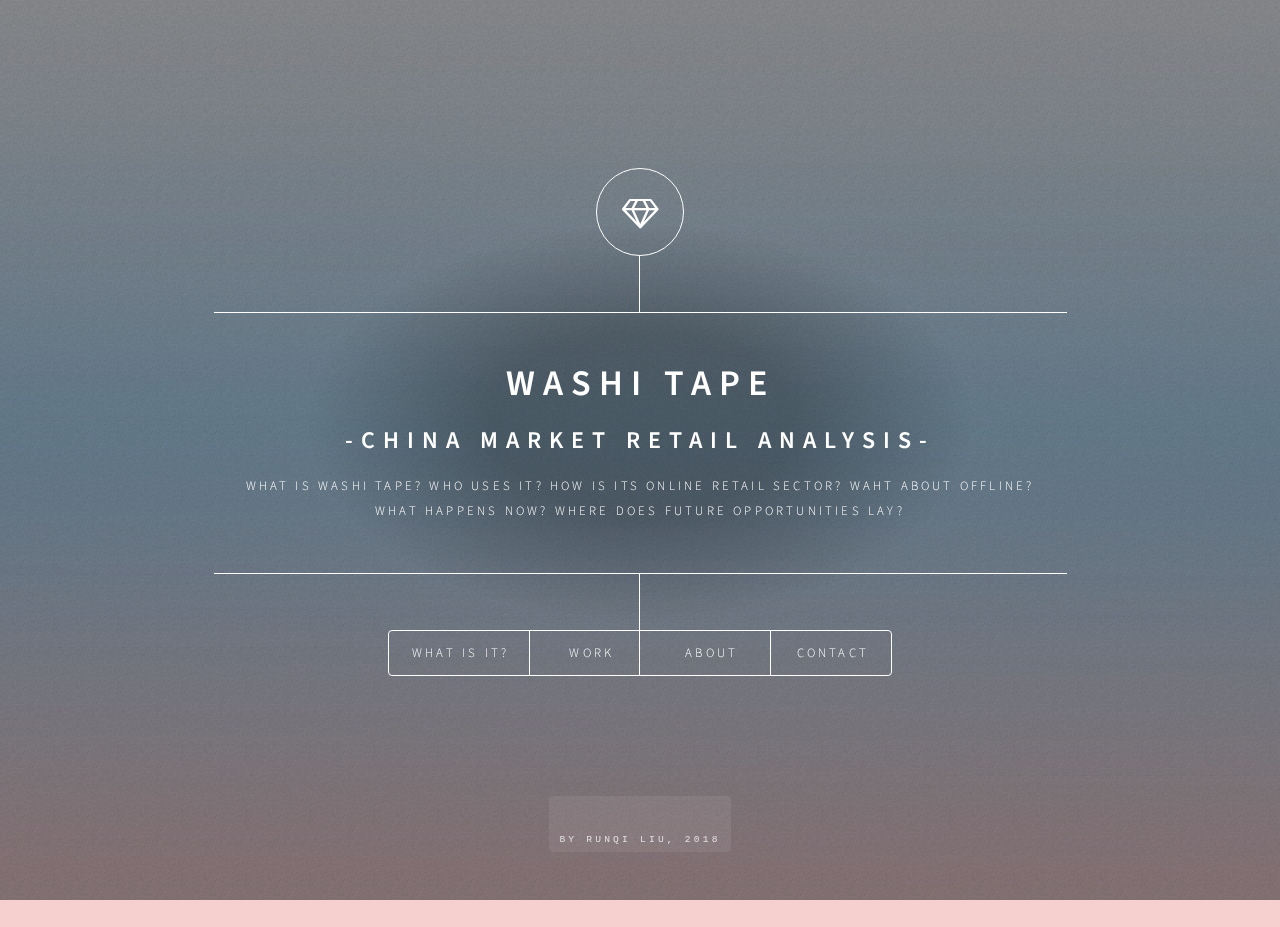
<file: index.html>
<!DOCTYPE HTML>
<!--
	Dimension by HTML5 UP
	html5up.net | @ajlkn
	Free for personal and commercial use under the CCA 3.0 license (html5up.net/license)
-->
<html>
<head>
    <title>Masking Tape</title>
    <meta charset="utf-8"/>
    <meta name="viewport" content="width=device-width, initial-scale=1, user-scalable=no"/>
    <link rel="stylesheet" href="assets/css/main.css"/>
    <noscript>
        <link rel="stylesheet" href="assets/css/noscript.css"/>
    </noscript>

</head>
<body class="is-preload">

<!-- Wrapper -->
<div id="wrapper">

    <!-- Header -->
    <header id="header">
        <div class="logo">
            <span class="icon fa-diamond"></span>
        </div>
        <div class="content">
            <div class="inner">
                <h1>Washi Tape </h1>
                <h2>-China Market Retail Analysis-</h2>
                <p>
                    What is washi tape? Who uses it? How is its online retail sector? Waht about offline?<br>
                    What happens now? Where does future opportunities lay?
                </p>
            </div>
        </div>
        <nav>
            <ul>
                <li><a href="#intro">What is it?</a></li>
                <li><a href="#work">Work</a></li>
                <li><a href="#about">About</a></li>
                <li><a href="#contact">Contact</a></li>
                <!--<li><a href="#elements">Elements</a></li>-->
            </ul>
        </nav>
    </header>

    <!-- Main -->
    <div id="main">

        <!-- Intro -->
        <article id="intro">
            <h2 class="major">Intro</h2>
            <span class="image main"><img src="images/pic01.jpg" alt=""/></span>
            <p>Aenean ornare velit lacus, ac varius enim ullamcorper eu. Proin aliquam facilisis ante interdum congue.
                Integer mollis, nisl amet convallis, porttitor magna ullamcorper, amet egestas mauris. Ut magna finibus
                nisi nec lacinia. Nam maximus erat id euismod egestas. By the way, check out my <a href="#work">awesome
                    work</a>.</p>
            <p>Lorem ipsum dolor sit amet, consectetur adipiscing elit. Duis dapibus rutrum facilisis. Class aptent
                taciti sociosqu ad litora torquent per conubia nostra, per inceptos himenaeos. Etiam tristique libero eu
                nibh porttitor fermentum. Nullam venenatis erat id vehicula viverra. Nunc ultrices eros ut ultricies
                condimentum. Mauris risus lacus, blandit sit amet venenatis non, bibendum vitae dolor. Nunc lorem
                mauris, fringilla in aliquam at, euismod in lectus. Pellentesque habitant morbi tristique senectus et
                netus et malesuada fames ac turpis egestas. In non lorem sit amet elit placerat maximus. Pellentesque
                aliquam maximus risus, vel sed vehicula.</p>
        </article>

        <!-- Work -->
        <article id="work">
            <h2 class="major">Work</h2>
            <span class="image main"><img src="images/pic02.jpg" alt=""/></span>
            <p>Adipiscing magna sed dolor elit. Praesent eleifend dignissim arcu, at eleifend sapien imperdiet ac.
                Aliquam erat volutpat. Praesent urna nisi, fringila lorem et vehicula lacinia quam. Integer sollicitudin
                mauris nec lorem luctus ultrices.</p>
            <p>Nullam et orci eu lorem consequat tincidunt vivamus et sagittis libero. Mauris aliquet magna magna sed
                nunc rhoncus pharetra. Pellentesque condimentum sem. In efficitur ligula tate urna. Maecenas laoreet
                massa vel lacinia pellentesque lorem ipsum dolor. Nullam et orci eu lorem consequat tincidunt. Vivamus
                et sagittis libero. Mauris aliquet magna magna sed nunc rhoncus amet feugiat tempus.</p>
            <iframe class= "vickieViz" src= "docs/category_viz.html" style="height:1000px;width:100%"></iframe>
        </article>

        <!-- About -->
        <article id="about">
            <h2 class="major">About</h2>
            <span class="image main"><img src="images/pic03.jpg" alt=""/></span>
            <p>Lorem ipsum dolor sit amet, consectetur et adipiscing elit. Praesent eleifend dignissim arcu, at eleifend
                sapien imperdiet ac. Aliquam erat volutpat. Praesent urna nisi, fringila lorem et vehicula lacinia quam.
                Integer sollicitudin mauris nec lorem luctus ultrices. Aliquam libero et malesuada fames ac ante ipsum
                primis in faucibus. Cras viverra ligula sit amet ex mollis mattis lorem ipsum dolor sit amet.</p>
        </article>

        <!-- Contact -->
        <article id="contact">
            <h2 class="major">Contact</h2>
            <form method="post" action="#">
                <div class="fields">
                    <div class="field half">
                        <label for="name">Name</label>
                        <input type="text" name="name" id="name"/>
                    </div>
                    <div class="field half">
                        <label for="email">Email</label>
                        <input type="text" name="email" id="email"/>
                    </div>
                    <div class="field">
                        <label for="message">Message</label>
                        <textarea name="message" id="message" rows="4"></textarea>
                    </div>
                </div>
                <ul class="actions">
                    <li><input type="submit" value="Send Message" class="primary"/></li>
                    <li><input type="reset" value="Reset"/></li>
                </ul>
            </form>
            <ul class="icons">
                <li><a href="#" class="icon fa-twitter"><span class="label">Twitter</span></a></li>
                <li><a href="#" class="icon fa-facebook"><span class="label">Facebook</span></a></li>
                <li><a href="#" class="icon fa-instagram"><span class="label">Instagram</span></a></li>
                <li><a href="#" class="icon fa-github"><span class="label">GitHub</span></a></li>
            </ul>
        </article>

        <!-- Elements -->
        <article id="elements">
            <h2 class="major">Elements</h2>

            <section>
                <h3 class="major">Text</h3>
                <p>This is <b>bold</b> and this is <strong>strong</strong>. This is <i>italic</i> and this is <em>emphasized</em>.
                    This is <sup>superscript</sup> text and this is <sub>subscript</sub> text.
                    This is <u>underlined</u> and this is code: <code>for (;;) { ... }</code>. Finally, <a href="#">this
                        is a link</a>.</p>
                <hr/>
                <h2>Heading Level 2</h2>
                <h3>Heading Level 3</h3>
                <h4>Heading Level 4</h4>
                <h5>Heading Level 5</h5>
                <h6>Heading Level 6</h6>
                <hr/>
                <h4>Blockquote</h4>
                <blockquote>Fringilla nisl. Donec accumsan interdum nisi, quis tincidunt felis sagittis eget tempus
                    euismod. Vestibulum ante ipsum primis in faucibus vestibulum. Blandit adipiscing eu felis iaculis
                    volutpat ac adipiscing accumsan faucibus. Vestibulum ante ipsum primis in faucibus lorem ipsum dolor
                    sit amet nullam adipiscing eu felis.
                </blockquote>
                <h4>Preformatted</h4>
                <pre><code>i = 0;

<!--while (!deck.isInOrder()) {-->
    <!--print 'Iteration ' + i;-->
    <!--deck.shuffle();-->
    <!--i++;-->
<!--}-->

<!--print 'It took ' + i + ' iterations to sort the deck.';</code></pre>-->
            <!--</section>-->

            <!--<section>-->
                <!--<h3 class="major">Lists</h3>-->

                <!--<h4>Unordered</h4>-->
                <!--<ul>-->
                    <!--<li>Dolor pulvinar etiam.</li>-->
                    <!--<li>Sagittis adipiscing.</li>-->
                    <!--<li>Felis enim feugiat.</li>-->
                <!--</ul>-->

                <!--<h4>Alternate</h4>-->
                <!--<ul class="alt">-->
                    <!--<li>Dolor pulvinar etiam.</li>-->
                    <!--<li>Sagittis adipiscing.</li>-->
                    <!--<li>Felis enim feugiat.</li>-->
                <!--</ul>-->

                <!--<h4>Ordered</h4>-->
                <!--<ol>-->
                    <!--<li>Dolor pulvinar etiam.</li>-->
                    <!--<li>Etiam vel felis viverra.</li>-->
                    <!--<li>Felis enim feugiat.</li>-->
                    <!--<li>Dolor pulvinar etiam.</li>-->
                    <!--<li>Etiam vel felis lorem.</li>-->
                    <!--<li>Felis enim et feugiat.</li>-->
                <!--</ol>-->
                <!--<h4>Icons</h4>-->
                <!--<ul class="icons">-->
                    <!--<li><a href="#" class="icon fa-twitter"><span class="label">Twitter</span></a></li>-->
                    <!--<li><a href="#" class="icon fa-facebook"><span class="label">Facebook</span></a></li>-->
                    <!--<li><a href="#" class="icon fa-instagram"><span class="label">Instagram</span></a></li>-->
                    <!--<li><a href="#" class="icon fa-github"><span class="label">Github</span></a></li>-->
                <!--</ul>-->

                <!--<h4>Actions</h4>-->
                <!--<ul class="actions">-->
                    <!--<li><a href="#" class="button primary">Default</a></li>-->
                    <!--<li><a href="#" class="button">Default</a></li>-->
                <!--</ul>-->
                <!--<ul class="actions stacked">-->
                    <!--<li><a href="#" class="button primary">Default</a></li>-->
                    <!--<li><a href="#" class="button">Default</a></li>-->
                <!--</ul>-->
            <!--</section>-->

            <!--<section>-->
                <!--<h3 class="major">Table</h3>-->
                <!--<h4>Default</h4>-->
                <!--<div class="table-wrapper">-->
                    <!--<table>-->
                        <!--<thead>-->
                        <!--<tr>-->
                            <!--<th>Name</th>-->
                            <!--<th>Description</th>-->
                            <!--<th>Price</th>-->
                        <!--</tr>-->
                        <!--</thead>-->
                        <!--<tbody>-->
                        <!--<tr>-->
                            <!--<td>Item One</td>-->
                            <!--<td>Ante turpis integer aliquet porttitor.</td>-->
                            <!--<td>29.99</td>-->
                        <!--</tr>-->
                        <!--<tr>-->
                            <!--<td>Item Two</td>-->
                            <!--<td>Vis ac commodo adipiscing arcu aliquet.</td>-->
                            <!--<td>19.99</td>-->
                        <!--</tr>-->
                        <!--<tr>-->
                            <!--<td>Item Three</td>-->
                            <!--<td> Morbi faucibus arcu accumsan lorem.</td>-->
                            <!--<td>29.99</td>-->
                        <!--</tr>-->
                        <!--<tr>-->
                            <!--<td>Item Four</td>-->
                            <!--<td>Vitae integer tempus condimentum.</td>-->
                            <!--<td>19.99</td>-->
                        <!--</tr>-->
                        <!--<tr>-->
                            <!--<td>Item Five</td>-->
                            <!--<td>Ante turpis integer aliquet porttitor.</td>-->
                            <!--<td>29.99</td>-->
                        <!--</tr>-->
                        <!--</tbody>-->
                        <!--<tfoot>-->
                        <!--<tr>-->
                            <!--<td colspan="2"></td>-->
                            <!--<td>100.00</td>-->
                        <!--</tr>-->
                        <!--</tfoot>-->
                    <!--</table>-->
                <!--</div>-->

                <!--<h4>Alternate</h4>-->
                <!--<div class="table-wrapper">-->
                    <!--<table class="alt">-->
                        <!--<thead>-->
                        <!--<tr>-->
                            <!--<th>Name</th>-->
                            <!--<th>Description</th>-->
                            <!--<th>Price</th>-->
                        <!--</tr>-->
                        <!--</thead>-->
                        <!--<tbody>-->
                        <!--<tr>-->
                            <!--<td>Item One</td>-->
                            <!--<td>Ante turpis integer aliquet porttitor.</td>-->
                            <!--<td>29.99</td>-->
                        <!--</tr>-->
                        <!--<tr>-->
                            <!--<td>Item Two</td>-->
                            <!--<td>Vis ac commodo adipiscing arcu aliquet.</td>-->
                            <!--<td>19.99</td>-->
                        <!--</tr>-->
                        <!--<tr>-->
                            <!--<td>Item Three</td>-->
                            <!--<td> Morbi faucibus arcu accumsan lorem.</td>-->
                            <!--<td>29.99</td>-->
                        <!--</tr>-->
                        <!--<tr>-->
                            <!--<td>Item Four</td>-->
                            <!--<td>Vitae integer tempus condimentum.</td>-->
                            <!--<td>19.99</td>-->
                        <!--</tr>-->
                        <!--<tr>-->
                            <!--<td>Item Five</td>-->
                            <!--<td>Ante turpis integer aliquet porttitor.</td>-->
                            <!--<td>29.99</td>-->
                        <!--</tr>-->
                        <!--</tbody>-->
                        <!--<tfoot>-->
                        <!--<tr>-->
                            <!--<td colspan="2"></td>-->
                            <!--<td>100.00</td>-->
                        <!--</tr>-->
                        <!--</tfoot>-->
                    <!--</table>-->
                <!--</div>-->
            <!--</section>-->

            <!--<section>-->
                <!--<h3 class="major">Buttons</h3>-->
                <!--<ul class="actions">-->
                    <!--<li><a href="#" class="button primary">Primary</a></li>-->
                    <!--<li><a href="#" class="button">Default</a></li>-->
                <!--</ul>-->
                <!--<ul class="actions">-->
                    <!--<li><a href="#" class="button">Default</a></li>-->
                    <!--<li><a href="#" class="button small">Small</a></li>-->
                <!--</ul>-->
                <!--<ul class="actions">-->
                    <!--<li><a href="#" class="button primary icon fa-download">Icon</a></li>-->
                    <!--<li><a href="#" class="button icon fa-download">Icon</a></li>-->
                <!--</ul>-->
                <!--<ul class="actions">-->
                    <!--<li><span class="button primary disabled">Disabled</span></li>-->
                    <!--<li><span class="button disabled">Disabled</span></li>-->
                <!--</ul>-->
            <!--</section>-->

            <!--<section>-->
                <!--<h3 class="major">Form</h3>-->
                <!--<form method="post" action="#">-->
                    <!--<div class="fields">-->
                        <!--<div class="field half">-->
                            <!--<label for="demo-name">Name</label>-->
                            <!--<input type="text" name="demo-name" id="demo-name" value="" placeholder="Jane Doe"/>-->
                        <!--</div>-->
                        <!--<div class="field half">-->
                            <!--<label for="demo-email">Email</label>-->
                            <!--<input type="email" name="demo-email" id="demo-email" value=""-->
                                   <!--placeholder="jane@untitled.tld"/>-->
                        <!--</div>-->
                        <!--<div class="field">-->
                            <!--<label for="demo-category">Category</label>-->
                            <!--<select name="demo-category" id="demo-category">-->
                                <!--<option value="">-</option>-->
                                <!--<option value="1">Manufacturing</option>-->
                                <!--<option value="1">Shipping</option>-->
                                <!--<option value="1">Administration</option>-->
                                <!--<option value="1">Human Resources</option>-->
                            <!--</select>-->
                        <!--</div>-->
                        <!--<div class="field half">-->
                            <!--<input type="radio" id="demo-priority-low" name="demo-priority" checked>-->
                            <!--<label for="demo-priority-low">Low</label>-->
                        <!--</div>-->
                        <!--<div class="field half">-->
                            <!--<input type="radio" id="demo-priority-high" name="demo-priority">-->
                            <!--<label for="demo-priority-high">High</label>-->
                        <!--</div>-->
                        <!--<div class="field half">-->
                            <!--<input type="checkbox" id="demo-copy" name="demo-copy">-->
                            <!--<label for="demo-copy">Email me a copy</label>-->
                        <!--</div>-->
                        <!--<div class="field half">-->
                            <!--<input type="checkbox" id="demo-human" name="demo-human" checked>-->
                            <!--<label for="demo-human">Not a robot</label>-->
                        <!--</div>-->
                        <!--<div class="field">-->
                            <!--<label for="demo-message">Message</label>-->
                            <!--<textarea name="demo-message" id="demo-message" placeholder="Enter your message"-->
                                      <!--rows="6"></textarea>-->
                        <!--</div>-->
                    <!--</div>-->
                    <!--<ul class="actions">-->
                        <!--<li><input type="submit" value="Send Message" class="primary"/></li>-->
                        <!--<li><input type="reset" value="Reset"/></li>-->
                    <!--</ul>-->
                <!--</form>-->
            </section>

        </article>

    </div>

    <!-- Footer -->
    <footer id="footer">
        <p class="copyright"> By Runqi Liu, 2018</p>
    </footer>

</div>

<!-- BG -->
<div id="bg"></div>

<!-- Scripts -->
<script src="assets/js/jquery.min.js"></script>
<script src="assets/js/browser.min.js"></script>
<script src="assets/js/breakpoints.min.js"></script>
<script src="assets/js/util.js"></script>
<script src="assets/js/main.js"></script>
<script src="lib/d3.min.js"></script>
<script src="lib/echarts.common.min.js"></script>



</body>
</html>
</file>
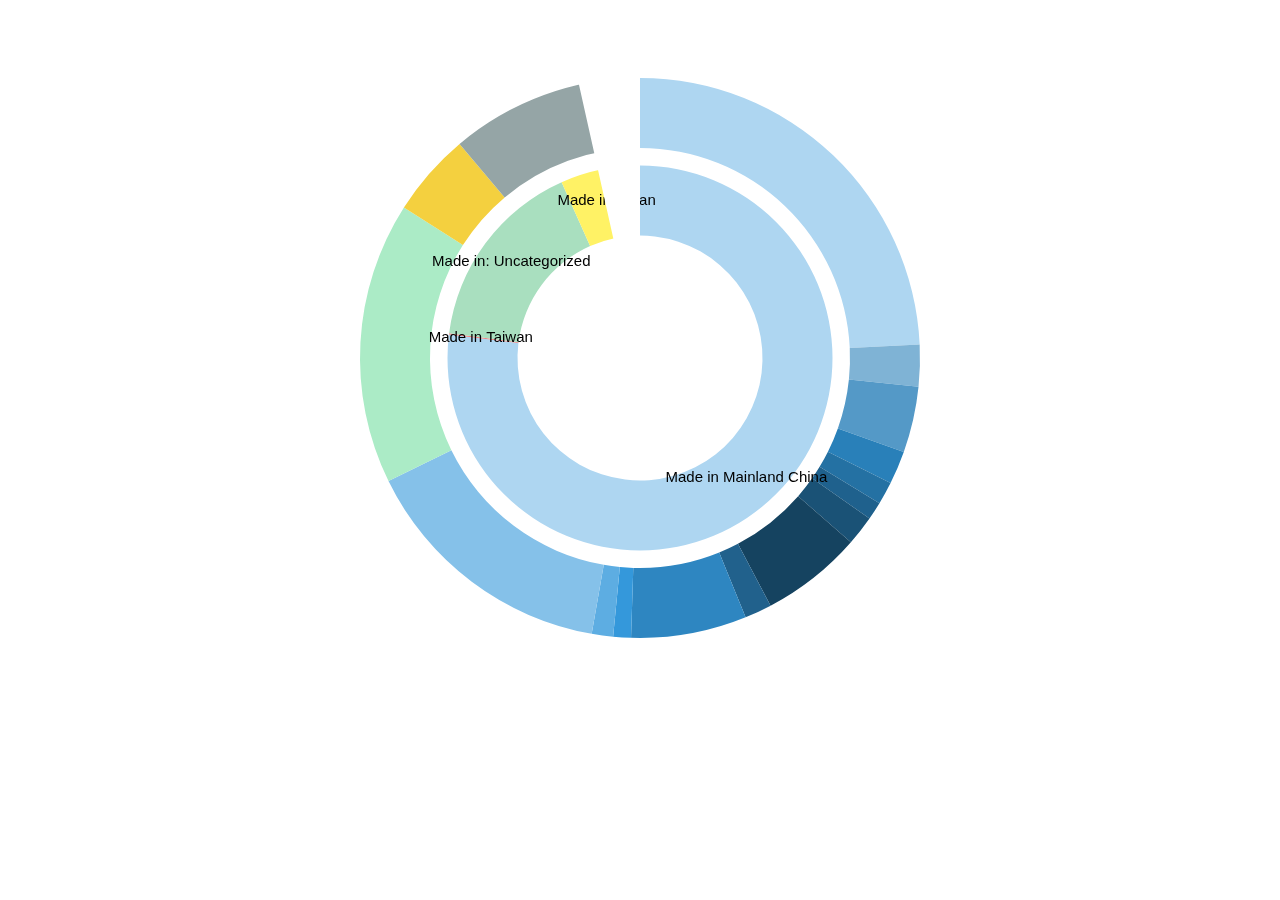
<file: docs/brand_viz.html>
<!DOCTYPE html>
<html lang="en">
<head>
        <meta charset="UTF-8">
        <title>Brand Viz</title>
        <script src="lib/d3.min.js"></script>
        <script src="lib/echarts.common.min.js"></script>
        <script src="lib/jquery-1.11.1.min.js"></script>
</head>
<body>

<div id="cont" style="height: 700px; width: 100%; float: center"></div>

<script>

        var brandChart = echarts.init(document.getElementById('cont'));
        var option;

        var placeArr = [{brand:"kinbor", place:"Made in Mainland China"},
                {brand:"mood", place:"Made in Mainland China"},
                {brand:"信的恋人", place:"Made in Mainland China"},
                {brand:"全世界路过", place:"Made in Mainland China"},
                {brand:"mt", place:"Made in Japan"},
                {brand:"roundtop", place:"Made in Japan"},
                {brand:"云停", place:"Made in Japan"},
                {brand:"仓敷", place:"Made in Japan"},
                {brand:"marks", place:"Made in Japan"},
                {brand:"aimezlestyle", place:"Made in Japan"},
                {brand:"pinebook", place:"Made in Japan"},
                {brand:"mindwave", place:"Made in Japan"},
                {brand:"spacecraft", place:"Made in Japan"},
                {brand:"tsutsumu", place:"Made in Japan"},
                {brand:"向鱼", place:"Made in Mainland China"},
                {brand:"daisyland", place:"Made in Mainland China"},
                {brand:"暮光之城", place:"Made in Mainland China"},
                {brand:"infeel", place:"Made in Mainland China"},
                {brand:"墨下", place:"Made in Mainland China"},
                {brand:"naonao", place:"Made in Mainland China"},
                {brand:"天空岛", place:"Made in Mainland China"},
                {brand:"陌境", place:"Made in Mainland China"},
                {brand:"九穗禾", place:"Made in Mainland China"},
                {brand:"糖诗", place:"Made in Mainland China"},
                {brand:"游氧", place:"Made in Mainland China"},
                {brand:"一梦天下", place:"Made in Mainland China"},
                {brand:"eno", place:"Made in Mainland China"},
                {brand:"纸染", place:"Made in Mainland China"},
                {brand:"芯陌文创", place:"Made in Mainland China"},
                {brand:"拾光", place:"Made in Mainland China"},
                {brand:"沐染", place:"Made in Mainland China"},
                {brand:"bentotohouse", place:"Made in Mainland China"},
                {brand:"纸墨生活", place:"Made in Mainland China"},
                {brand:"故宫", place:"Made in Mainland China"},
                {brand:"晨光", place:"Made in Mainland China"},
                {brand:"爱丽丝茶会", place:"Made in Mainland China"},
                {brand:"花漾和风", place:"Made in Mainland China"},
                {brand:"元气屋", place:"Made in Mainland China"},
                {brand:"回梦组", place:"Made in Mainland China"},
                {brand:"kingjim", place:"Made in Japan"},
                {brand:"典典", place:"Made in Mainland China"},
                {brand:"宅猫居", place:"Made in Mainland China"},
                {brand:"meatball", place:"Made in Mainland China"},
                {brand:"页岩组", place:"Made in Mainland China"},
                {brand:"新七天", place:"Made in Mainland China"},
                {brand:"luckytape", place:"Made in Mainland China"},
                {brand:"花间一本", place:"Made in Mainland China"},
                {brand:"基研所", place:"Made in Taiwan"},
                {brand:"归隐组", place:"Made in Mainland China"},
                {brand:"呶猫", place:"Made in Mainland China"},
                {brand:"kurumi", place:"Made in Mainland China"},
                {brand:"neverland", place:"Made in Mainland China"},
                {brand:"sun组", place:"Made in Mainland China"},
                {brand:"楠山", place:"Made in Mainland China"},
                {brand:"deer", place:"Made in Mainland China"},
                {brand:"arukas", place:"Made in Taiwan"},
                {brand:"山凹凹", place:"Made in Mainland China"},
                {brand:"小径", place:"Made in Taiwan"},
                {brand:"梅刺小铺", place:"Made in Taiwan"},
                {brand:"来嘛英雄", place:"Made in Mainland China"},
                {brand:"卓大王", place:"Made in Mainland China"},
                {brand:"玖月恶时事", place:"Made in Mainland China"},
                {brand:"苏州博物馆", place:"Made in Mainland China"},
                {brand:"有鲸工作室", place:"Made in Mainland China"},
                {brand:"变幻墨汁店", place:"Made in Mainland China"},
                {brand:"misstina", place:"Made in Mainland China"},
                {brand:"kaze", place:"Made in Mainland China"},
                {brand:"造船k车间", place:"Made in Mainland China"},
                {brand:"花间集", place:"Made in Mainland China"},
                {brand:"bande", place:"Made in Japan"},
                {brand:"primenakamura", place:"Made in Japan"},
                {brand:"三渡文创", place:"Made in Mainland China"},
                {brand:"小王纸", place:"Made in Mainland China"},
                {brand:"陌墨", place:"Made in Mainland China"},
                {brand:"bentoto", place:"Made in Mainland China"},
                {brand:"TGS", place:"Made in Mainland China"},
                {brand:"本小姐", place:"Made in Mainland China"},
                {brand:"花狸猫窝", place:"Made in Mainland China"},
                {brand:"梦中占", place:"Made in Mainland China"},
                {brand:"cube3", place:"Made in Mainland China"},
                {brand:"soda", place:"Made in Mainland China"},
                {brand:"菌物女", place:"Made in Mainland China"},
                {brand:"大象君", place:"Made in Mainland China"},
                {brand:"长诗", place:"Made in Mainland China"},
                {brand:"黛西", place:"Made in Mainland China"},
                {brand:"talkness", place:"Made in Mainland China"},
                {brand:"月曜日手帐", place:"Made in Mainland China"},
                {brand:"本初", place:"Made in Mainland China"},
                {brand:"ky", place:"Made in Taiwan"},
                {brand:"冷食堂", place:"Made in Mainland China"},
                {brand:"kami", place:"Made in Mainland China"},
                {brand:"沐清", place:"Made in Mainland China"},
                {brand:"紙遊", place:"Made in Taiwan"},
                {brand:"喵啪叽", place:"Made in Mainland China"},
                {brand:"mint", place:"Made in Taiwan"},
                {brand:"搬砖组", place:"Made in Mainland China"},
                {brand:"n1ng", place:"Made in Mainland China"},
                {brand:"menu", place:"Made in Mainland China"},
                {brand:"从前书", place:"Made in Mainland China"},
                {brand:"捌光", place:"Made in Taiwan"},
                {brand:"百家讲坛", place:"Made in Mainland China"},
                {brand:"everein", place:"Made in Taiwan"},
                {brand:"wali", place:"Made in Taiwan"},
                {brand:"酪梨", place:"Made in Taiwan"},
                {brand:"台", place:"Made in Taiwan"},
        ];

        $.get("final03.csv", function(csv) {

                var data = d3.csvParse(csv);
                var cleanData = new Array();
                console.log(data);
                for(var i = 0; i < data.length; i++) {
                        var item = data[i];
                        if(item.Name.indexOf("和纸胶带") != -1) {
                                var isfind = false;
                                for(var j = 0; j < placeArr.length; j++) {
                                        var pitem = placeArr[j];
                                        var brand = changeFormat(item.Name);

                                        if(brand.indexOf(pitem.brand) != -1) {
                                                item.newbrand = pitem.brand;
                                                item.place = pitem.place;
                                                isfind = true;
                                                break;
                                        }
                                }

                                if(!isfind) {
                                        item.newbrand = 'Uncategorized';
                                        item.place = 'Made in: Uncategorized';
                                }

                                cleanData.push(item);
                        }
                }

                console.log(cleanData);

                var entries = d3.nest()
                        .key(function (d) {
                                return d.place;
                        })
                        .entries(cleanData);
                // ada order
                // entries [taiwan, mainland, other, japan]

                // a = 1, b = 3
                // temp = a
                // a = b, a = b = 3
                // b = temp
                var temp = entries[0]
                entries[0] = entries[1];
                entries[1] = temp;
                console.log(entries);
                  //=> entries [mainland, taiwan, others, japan]

                // var parr = genPriceData(entries);
                // var data1 = parr[0];
                // var data2 = parr[1];

                var qarr = genQuantityData(entries);
                var data1 = qarr[0];
                var data2 = qarr[1];

                option = {
                        tooltip: {
                                trigger: 'item',
                                position: ['44%','47%'],
                                formatter: "{a} {b} <br/> Item Quantity: {c} ({d}%)",
                                backgroundColor: 'rgba(00,00,00,0)',
                                textStyle:{
                                    color: '#17202A',
                                    align:'center'
                                }
                        },

                        series: [
                                {
                                        name:' ',
                                        color: ['#AED6F1','#F08080', '#A9DFBF' , '#fff265', '#91c7ae','#749f83',  '#ca8622', '#bda29a','#6e7074', '#546570', '#c4ccd3'], //ada,defaulr color
                                        type:'pie',
                                        selectedMode: 'single',
                                        radius: ['35%', '55%'],
                                        label: {
                                                position: 'inner',
                                                fontSize: 15,
                                                color: '#000000',
                                                align: 'left'
                                        },
                                        labelLine: {
                                                normal: {
                                                        show: false,
                                                        //length: 1
                                                }
                                        },
                                        data:data1,
                                        avoidLabelOverlap: true
                                },
                                {
                                        name:'Brand:',
                                        color: ['#85C1E9','#ABEBC6' ,'#F4D03F','#95A5A6', '#AED6F1', '#7FB3D5','#5499C7', '#2980B9','#2471A3', '#1F618D', '#1A5276', '#154360', '#21618C', '#2E86C1', '#3498DB', '#5DADE2'],//ada,defaulr color
                                        type:'pie',
                                        radius: ['60%', '80%'],
                                        avoidLabelOverlap: false,
                                        label: {
                                            normal: {
                                                show: false
                                            }
                                        },
                                        labelLine: {
                                            normal: {
                                                show: false
                                            }
                                        },
                                        data: data2
                                }
                        ]
                };

                brandChart.setOption(option);
        });

        function changeFormat(str) {
                var newstr = str.replace(/\s/ig,'');
                newstr = newstr.toLowerCase();
                return newstr;
        }

        function genQuantityData(entries) {
                var arr = new Array();
                var subArr = new Array();
                var otherBrand = 0;
                var totalBrand = 0; // total brand quantity
                for(var i = 0; i < entries.length; i++) {
                        var place = entries[i]["key"];
                        var varr = entries[i]["values"];
                        var count = 0;
                        for(var j = 0; j < varr.length; j++) {
                                count += parseFloat(varr[j]["Quantity"]);
                        }

                        arr.push({name: place, value:count});

                        // 计算子分类营业额
                        var ee = d3.nest()
                                .key(function (d) {
                                        return d.newbrand;
                                })
                                .entries(varr);

                        for(var k = 0; k < ee.length; k++) {
                                var bstr = ee[k]["key"];
                                var karr = ee[k]["values"];
                                var count = 0;
                                for(var kk = 0; kk < karr.length; kk++) {
                                        count += parseFloat(karr[kk]["Quantity"]);
                                }
                                totalBrand += count;
                                subArr.push({name:bstr, value:count.toFixed(2)});
                        }
                }

                // return [arr, subarr]
                // sub < 0.01*totalBrand => other
                // subArr -> brandArr
                // totalBrand


                var brandArr = new Array();
                for(var i = 0; i < subArr.length; i++) {
                  if(+subArr[i]["value"] < totalBrand/100){
                    otherBrand += +subArr[i]["value"];
                  }else{
                    brandArr.push({name: subArr[i]["name"], value: subArr[i]["value"]});
                  }
                }
                brandArr.push({name: "Individually <1% (Sum)", value: otherBrand});
                return [arr, brandArr];
        }

</script>

</body>
</html>
</file>
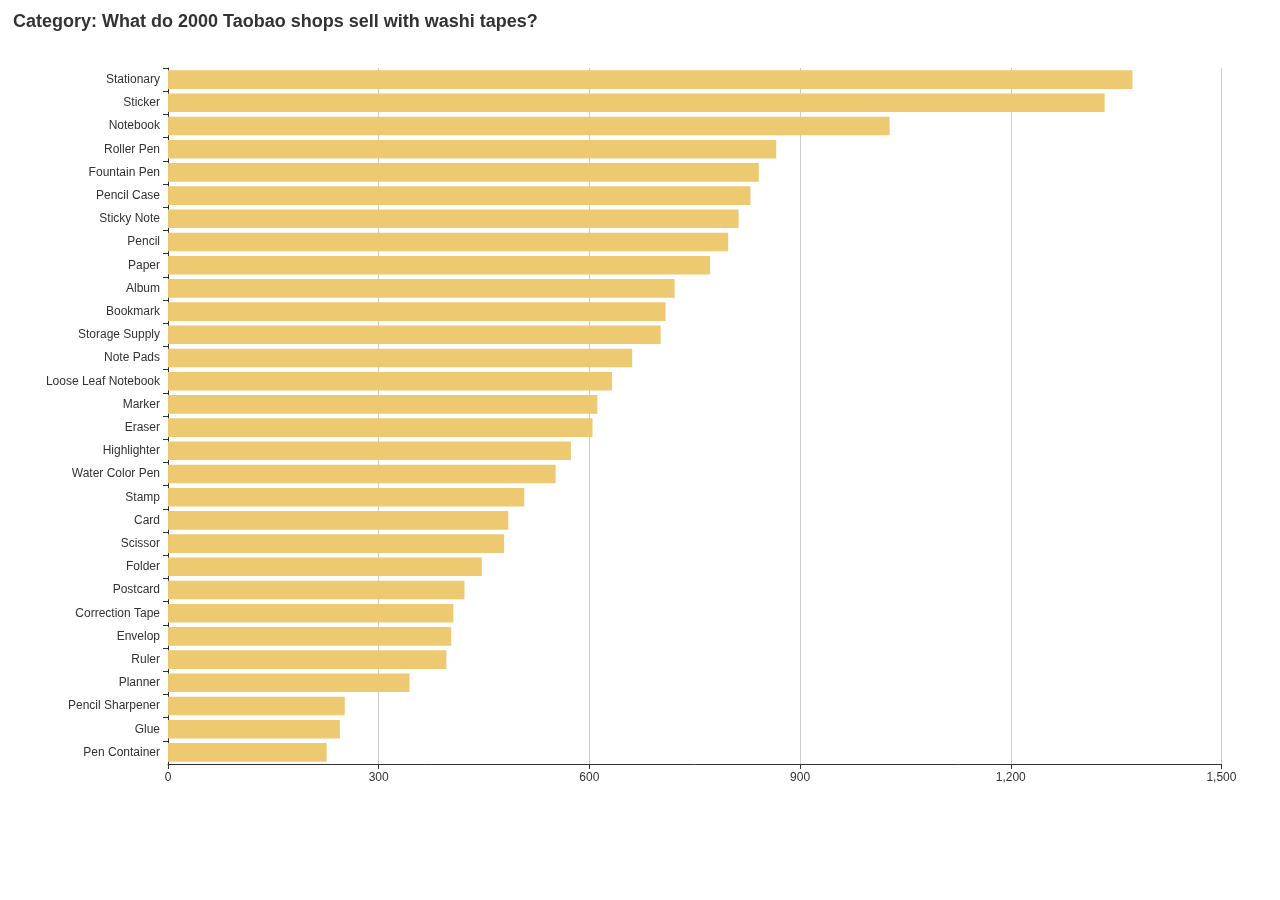
<file: docs/category_viz.html>
<!DOCTYPE html>
<html lang="en">

<head>
    <meta charset="UTF-8">
    <title>Catogary Viz</title>
    <script src="lib/d3.min.js"></script>
    <script src="lib/echarts.common.min.js"></script>
    <script src="lib/jquery-1.11.1.min.js"></script>
</head>

<body>

    <div id="CategoryViz" style="height: 800px"></div>


    <script>
        var categoryChart = echarts.init(document.getElementById('CategoryViz'));
        var categoryOption;

        var keycategory = [{
            chartkey: '文具',
            eng: 'Stationary'
        }, {
            chartkey: '贴纸',
            eng: 'Sticker'
        }, {
            chartkey: '记事本',
            eng: 'Notebook'
        }, {
            chartkey: '签字笔',
            eng: 'Roller Pen'
        }, {
            chartkey: '水笔',
            eng: 'Fountain Pen'
        }, {
            chartkey: '便利贴',
            eng: 'Sticky Note'
        }, {
            chartkey: '铅笔',
            eng: 'Pencil'
        }, {
            chartkey: '纸',
            eng: 'Paper'
        }, {
            chartkey: '相册',
            eng: 'Album'
        }, {
            chartkey: '书签',
            eng: 'Bookmark'
        }, {
            chartkey: '收纳',
            eng: 'Storage Supply'
        }, {
            chartkey: '活页',
            eng: 'Loose Leaf Notebook'
        }, {
            chartkey: '便签本',
            eng: 'Note Pads'
        }, {
            chartkey: '笔袋',
            eng: 'Pencil Case'
        }, {
            chartkey: '橡皮',
            eng: 'Eraser'
        }, {
            chartkey: '卡片',
            eng: 'Card'
        }, {
            chartkey: '水彩',
            eng: 'Water Color Pen'
        }, {
            chartkey: '记号笔',
            eng: 'Marker'
        }, {
            chartkey: '橡皮',
            eng: 'Eraser'
        }, {
            chartkey: '荧光笔',
            eng: 'Highlighter'
        }, {
            chartkey: '印章',
            eng: 'Stamp'
        }, {
            chartkey: '剪刀',
            eng: 'Scissor'
        }, {
            chartkey: '文件夹',
            eng: 'Folder'
        }, {
            chartkey: '明信片',
            eng: 'Postcard'
        }, {
            chartkey: '修正带',
            eng: 'Correction Tape'
        }, {
            chartkey: '信封',
            eng: 'Envelop'
        }, {
            chartkey: '尺子',
            eng: 'Ruler'
        }, {
            chartkey: '计划本',
            eng: 'Planner'
        }, {
            chartkey: '卷笔刀',
            eng: 'Pencil Sharpener'
        }, {
            chartkey: '笔筒',
            eng: 'Pen Container'
        }, {
            chartkey: '胶水',
            eng: 'Glue'
        }, ]

        $.get("和纸胶带.csv", function(csv) {
            var data = d3.csvParse(csv);
            //console.log(data);



            var keywordArr = new Array();
            for (var i = 0; i < data.length; i++) {
                var mstr = data[i].Main_Business;
                var karr = mstr.split(' ');
                for (var j = 0; j < karr.length; j++) {
                    var newstr = karr[j].replace(/\s/ig, '');
                    if (newstr.length > 0) {
                        var obj = {
                            keyword: karr[j]
                        };
                        keywordArr.push(obj);
                    }
                }
            }
            //console.log(keywordArr);

            var entries = d3.nest()
                .key(function(d) {
                    return d.keyword;
                })
                .entries(keywordArr).sort(function(a, b) {
                    return b["values"].length - a["values"].length;
                });


            //console.log(entries);

            var realdata = new Array();
            var keyarr = new Array();
            for (var i = 0; i < entries.length; i++) {
                for (var j = 0; j < keycategory.length; j++) {
                    if (entries[i]["key"] == keycategory[j]["chartkey"]) {
                        // entries[i]["key"] =>“胶带 ”
                        keyarr.push(keycategory[j]["eng"]); // =>  'tape'
                        // keyarr.push(keycategory[j]["eng"]);
                        realdata.push(entries[i]["values"].length); // => 1519
                        break;
                    }
                }
            }

            // keyarr => [pen, pencil, tape]
            // realdata => [32, 40, 1519]
            //console.log(realdata);

            categoryOption = {
                color: ['#EDC971'],
                title: {
                    text: 'Category: What do 2000 Taobao shops sell with washi tapes?'
                },
                tooltip: {
                    trigger: 'axis',
                    axisPointer: {
                        type: 'shadow'
                    }
                },
                grid: {
                    left: '3%',
                    right: '4%',
                    bottom: '3%',
                    containLabel: true
                },
                xAxis: {
                    type: 'value',
                    boundaryGap: [0, 0.01]
                },
                yAxis: {
                    type: 'category',
                    inverse: true,
                    data: keyarr // ["pen", "pencil", "eraser"]
                },
                series: [{
                    type: 'bar',
                    data: realdata //[32, 3, 40]
                }, ]
            };

            categoryChart.setOption(categoryOption);
            //chart.setOption(option)
        });
    </script>

</body>

</html>
</file>
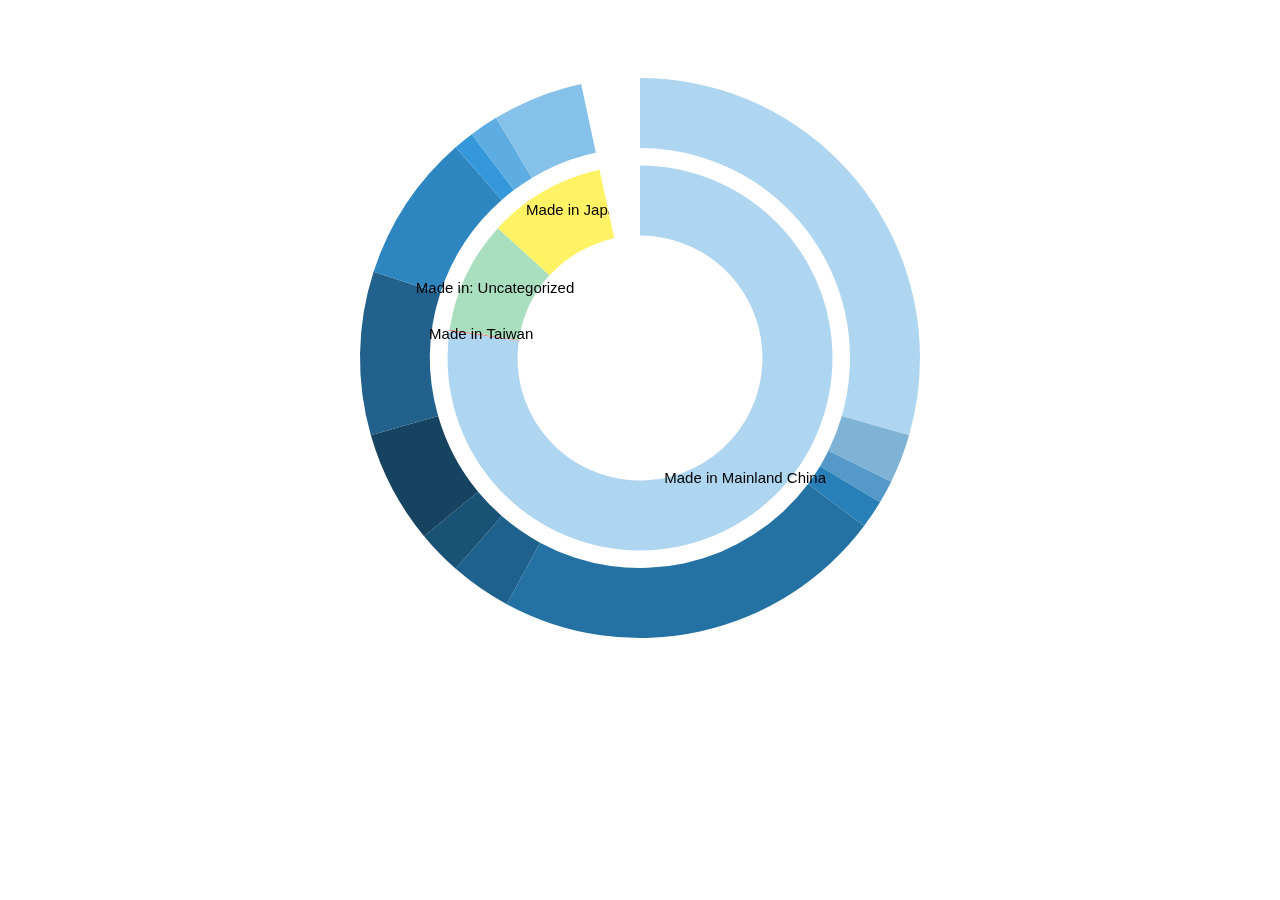
<file: docs/price_viz.html>
<!DOCTYPE html>
<html lang="en">
<head>
        <meta charset="UTF-8">
        <title>Brand Viz</title>
        <script src="lib/d3.min.js"></script>
        <script src="lib/echarts.common.min.js"></script>
        <script src="lib/jquery-1.11.1.min.js"></script>
</head>
<body>

<div id="cont" style="height: 700px; width: 100%; float: center"></div>

<script>

        var brandChart = echarts.init(document.getElementById('cont'));
        var option;

        var placeArr = [{brand:"kinbor", place:"Made in Mainland China"},
                {brand:"mood", place:"Made in Mainland China"},
                {brand:"信的恋人", place:"Made in Mainland China"},
                {brand:"全世界路过", place:"Made in Mainland China"},
                {brand:"mt", place:"Made in Japan"},
                {brand:"roundtop", place:"Made in Japan"},
                {brand:"云停", place:"Made in Japan"},
                {brand:"仓敷", place:"Made in Japan"},
                {brand:"marks", place:"Made in Japan"},
                {brand:"aimezlestyle", place:"Made in Japan"},
                {brand:"pinebook", place:"Made in Japan"},
                {brand:"mindwave", place:"Made in Japan"},
                {brand:"spacecraft", place:"Made in Japan"},
                {brand:"tsutsumu", place:"Made in Japan"},
                {brand:"向鱼", place:"Made in Mainland China"},
                {brand:"daisyland", place:"Made in Mainland China"},
                {brand:"暮光之城", place:"Made in Mainland China"},
                {brand:"infeel", place:"Made in Mainland China"},
                {brand:"墨下", place:"Made in Mainland China"},
                {brand:"naonao", place:"Made in Mainland China"},
                {brand:"天空岛", place:"Made in Mainland China"},
                {brand:"陌境", place:"Made in Mainland China"},
                {brand:"九穗禾", place:"Made in Mainland China"},
                {brand:"糖诗", place:"Made in Mainland China"},
                {brand:"游氧", place:"Made in Mainland China"},
                {brand:"一梦天下", place:"Made in Mainland China"},
                {brand:"eno", place:"Made in Mainland China"},
                {brand:"纸染", place:"Made in Mainland China"},
                {brand:"芯陌文创", place:"Made in Mainland China"},
                {brand:"拾光", place:"Made in Mainland China"},
                {brand:"沐染", place:"Made in Mainland China"},
                {brand:"bentotohouse", place:"Made in Mainland China"},
                {brand:"纸墨生活", place:"Made in Mainland China"},
                {brand:"故宫", place:"Made in Mainland China"},
                {brand:"晨光", place:"Made in Mainland China"},
                {brand:"爱丽丝茶会", place:"Made in Mainland China"},
                {brand:"花漾和风", place:"Made in Mainland China"},
                {brand:"元气屋", place:"Made in Mainland China"},
                {brand:"回梦组", place:"Made in Mainland China"},
                {brand:"kingjim", place:"Made in Japan"},
                {brand:"典典", place:"Made in Mainland China"},
                {brand:"宅猫居", place:"Made in Mainland China"},
                {brand:"meatball", place:"Made in Mainland China"},
                {brand:"页岩组", place:"Made in Mainland China"},
                {brand:"新七天", place:"Made in Mainland China"},
                {brand:"luckytape", place:"Made in Mainland China"},
                {brand:"花间一本", place:"Made in Mainland China"},
                {brand:"基研所", place:"Made in Taiwan"},
                {brand:"归隐组", place:"Made in Mainland China"},
                {brand:"呶猫", place:"Made in Mainland China"},
                {brand:"kurumi", place:"Made in Mainland China"},
                {brand:"neverland", place:"Made in Mainland China"},
                {brand:"sun组", place:"Made in Mainland China"},
                {brand:"楠山", place:"Made in Mainland China"},
                {brand:"deer", place:"Made in Mainland China"},
                {brand:"arukas", place:"Made in Taiwan"},
                {brand:"山凹凹", place:"Made in Mainland China"},
                {brand:"小径", place:"Made in Taiwan"},
                {brand:"梅刺小铺", place:"Made in Taiwan"},
                {brand:"来嘛英雄", place:"Made in Mainland China"},
                {brand:"卓大王", place:"Made in Mainland China"},
                {brand:"玖月恶时事", place:"Made in Mainland China"},
                {brand:"苏州博物馆", place:"Made in Mainland China"},
                {brand:"有鲸工作室", place:"Made in Mainland China"},
                {brand:"变幻墨汁店", place:"Made in Mainland China"},
                {brand:"misstina", place:"Made in Mainland China"},
                {brand:"kaze", place:"Made in Mainland China"},
                {brand:"造船k车间", place:"Made in Mainland China"},
                {brand:"花间集", place:"Made in Mainland China"},
                {brand:"bande", place:"Made in Japan"},
                {brand:"primenakamura", place:"Made in Japan"},
                {brand:"三渡文创", place:"Made in Mainland China"},
                {brand:"小王纸", place:"Made in Mainland China"},
                {brand:"陌墨", place:"Made in Mainland China"},
                {brand:"bentoto", place:"Made in Mainland China"},
                {brand:"TGS", place:"Made in Mainland China"},
                {brand:"本小姐", place:"Made in Mainland China"},
                {brand:"花狸猫窝", place:"Made in Mainland China"},
                {brand:"梦中占", place:"Made in Mainland China"},
                {brand:"cube3", place:"Made in Mainland China"},
                {brand:"soda", place:"Made in Mainland China"},
                {brand:"菌物女", place:"Made in Mainland China"},
                {brand:"大象君", place:"Made in Mainland China"},
                {brand:"长诗", place:"Made in Mainland China"},
                {brand:"黛西", place:"Made in Mainland China"},
                {brand:"talkness", place:"Made in Mainland China"},
                {brand:"月曜日手帐", place:"Made in Mainland China"},
                {brand:"本初", place:"Made in Mainland China"},
                {brand:"ky", place:"Made in Taiwan"},
                {brand:"冷食堂", place:"Made in Mainland China"},
                {brand:"kami", place:"Made in Mainland China"},
                {brand:"沐清", place:"Made in Mainland China"},
                {brand:"紙遊", place:"Made in Taiwan"},
                {brand:"喵啪叽", place:"Made in Mainland China"},
                {brand:"mint", place:"Made in Taiwan"},
                {brand:"搬砖组", place:"Made in Mainland China"},
                {brand:"n1ng", place:"Made in Mainland China"},
                {brand:"menu", place:"Made in Mainland China"},
                {brand:"从前书", place:"Made in Mainland China"},
                {brand:"捌光", place:"Made in Taiwan"},
                {brand:"百家讲坛", place:"Made in Mainland China"},
                {brand:"everein", place:"Made in Taiwan"},
                {brand:"wali", place:"Made in Taiwan"},
                {brand:"酪梨", place:"Made in Taiwan"},
                {brand:"台", place:"Made in Taiwan"},
        ];

        $.get("final03.csv", function(csv) {

                var data = d3.csvParse(csv);
                var cleanData = new Array();
                console.log(data);
                for(var i = 0; i < data.length; i++) {
                        var item = data[i];
                        if(item.Name.indexOf("和纸胶带") != -1) {
                                var isfind = false;
                                for(var j = 0; j < placeArr.length; j++) {
                                        var pitem = placeArr[j];
                                        var brand = changeFormat(item.Name);

                                        if(brand.indexOf(pitem.brand) != -1) {
                                                item.newbrand = pitem.brand;
                                                item.place = pitem.place;
                                                isfind = true;
                                                break;
                                        }
                                }

                                if(!isfind) {
                                        item.newbrand = 'Uncategorized';
                                        item.place = 'Made in: Uncategorized';
                                }

                                cleanData.push(item);
                        }
                }

                console.log(cleanData);

                var entries = d3.nest()
                        .key(function (d) {
                                return d.place;
                        })
                        .entries(cleanData);
                var temp = entries[0]
                entries[0] = entries[1];
                entries[1] = temp;
                console.log(entries);

                // var parr = genPriceData(entries);
                // var data1 = parr[0];
                // var data2 = parr[1];

                var qarr = genPriceData(entries); // ada
                console.log(qarr);
                var data1 = qarr[0];
                var data2 = qarr[1];

                option = {
                        tooltip: {
                                trigger: 'item',
                                position: ['44%','47%'],
                                formatter: "{a} {b} <br/> Item Price?: {c} ({d}%)",
                                backgroundColor: 'rgba(00,00,00,0)',
                                textStyle:{
                                    color: '#17202A',
                                    align:'center'
                                }
                        },

                        series: [
                                {
                                        name:' ',
                                        color: ['#AED6F1','#F08080', '#A9DFBF' , '#fff265', '#91c7ae','#749f83',  '#ca8622', '#bda29a','#6e7074', '#546570', '#c4ccd3'], //ada,defaulr color
                                        type:'pie',
                                        selectedMode: 'single',
                                        radius: ['35%', '55%'],
                                        label: {
                                                position: 'inner',
                                                fontSize: 15,
                                                color: '#000000',
                                                align: 'left'
                                        },
                                        labelLine: {
                                                normal: {
                                                        show: false,
                                                        //length: 1
                                                }
                                        },
                                        data:data1,
                                        avoidLabelOverlap: true
                                },
                                {
                                        name:'Brand:',
                                        color: ['#85C1E9','#ABEBC6' ,'#F4D03F','#95A5A6', '#AED6F1', '#7FB3D5','#5499C7', '#2980B9','#2471A3', '#1F618D', '#1A5276', '#154360', '#21618C', '#2E86C1', '#3498DB', '#5DADE2'],//ada,defaulr color
                                        type:'pie',
                                        radius: ['60%', '80%'],
                                        avoidLabelOverlap: false,
                                        label: {
                                            normal: {
                                                show: false
                                            }
                                        },
                                        labelLine: {
                                            normal: {
                                                show: false
                                            }
                                        },
                                        data: data2
                                }
                        ]
                };

                brandChart.setOption(option);
        });

        function changeFormat(str) {
                var newstr = str.replace(/\s/ig,'');
                newstr = newstr.toLowerCase();
                return newstr;
        }

        function genPriceData(entries) {
                var arr = new Array();
                var subArr = new Array();

                var totalPrice = 0;
                for(var i = 0; i < entries.length; i++) {
                        var place = entries[i]["key"];
                        var varr = entries[i]["values"];
                        var count = 0;
                        for(var j = 0; j < varr.length; j++) {
                                count += parseFloat(varr[j]["Price"]) * parseFloat(varr[j]["Quantity"]);
                        }
                        arr.push({name: place, value:count.toFixed(2)});

                        // 计算子分类营业额

                        var ee = d3.nest()
                                .key(function (d) {
                                        return d.newbrand;
                                })
                                .entries(varr);

                        for(var k = 0; k < ee.length; k++) {
                                var bstr = ee[k]["key"];
                                var karr = ee[k]["values"];
                                var count = 0;
                                for(var kk = 0; kk < karr.length; kk++) {
                                        count += parseFloat(karr[kk]["Price"]) * parseFloat(karr[kk]["Quantity"]);
                                }
                                totalPrice += count;
                                subArr.push({name:bstr, value:count.toFixed(2)});
                        }
                }
                //console.log(totalPrice);

                var brandArr = new Array();
                var otherBrand = 0;
                for(var i = 0; i < subArr.length; i++) {
                  if(+subArr[i]["value"] < totalPrice/100){
                    otherBrand += +subArr[i]["value"];
                  }else{
                    brandArr.push({name: subArr[i]["name"], value: subArr[i]["value"]});
                  }
                }
                brandArr.push({name: "Individually <1% (Sum)", value: otherBrand});
                return [arr, brandArr];
        }

</script>

</body>
</html>
</file>
<file: assets/css/noscript.css>
/*
	Dimension by HTML5 UP
	html5up.net | @ajlkn
	Free for personal and commercial use under the CCA 3.0 license (html5up.net/license)
*/

/* BG */

	body.is-preload #bg:before {
		background-color: transparent;
	}

/* Header */

	body.is-preload #header {
		-moz-filter: none;
		-webkit-filter: none;
		-ms-filter: none;
		filter: none;
	}

		body.is-preload #header > * {
			opacity: 1;
		}

		body.is-preload #header .content .inner {
			max-height: none;
			padding: 3rem 2rem;
			opacity: 1;
		}

/* Main */

	#main article {
		opacity: 1;
		margin: 4rem 0 0 0;
	}
</file>
<file: assets/css/main.css>
@import url(font-awesome.min.css);
@import url("https://fonts.googleapis.com/css?family=Source+Sans+Pro:300italic,600italic,300,600");

/*
	Dimension by HTML5 UP
	html5up.net | @ajlkn
	Free for personal and commercial use under the CCA 3.0 license (html5up.net/license)
*/

html, body, div, span, applet, object,
iframe, h1, h2, h3, h4, h5, h6, p, blockquote,
pre, a, abbr, acronym, address, big, cite,
code, del, dfn, em, img, ins, kbd, q, s, samp,
small, strike, strong, sub, sup, tt, var, b,
u, i, center, dl, dt, dd, ol, ul, li, fieldset,
form, label, legend, table, caption, tbody,
tfoot, thead, tr, th, td, article, aside,
canvas, details, embed, figure, figcaption,
footer, header, hgroup, menu, nav, output, ruby,
section, summary, time, mark, audio, video {
	margin: 0;
	padding: 0;
	border: 0;
	font-size: 100%;
	font: inherit;
	vertical-align: baseline;}

article, aside, details, figcaption, figure,
footer, header, hgroup, menu, nav, section {
	display: block;}

body {
	line-height: 1;
}


ol, ul {
	list-style: none;
}

blockquote, q {
	quotes: none;
}

	blockquote:before, blockquote:after, q:before, q:after {
		content: '';
		content: none;
	}

table {
	border-collapse: collapse;
	border-spacing: 0;
}

body {
	-webkit-text-size-adjust: none;
}

mark {
	background-color: transparent;
	color: inherit;
}

input::-moz-focus-inner {
	border: 0;
	padding: 0;
}

input, select, textarea {
	-moz-appearance: none;
	-webkit-appearance: none;
	-ms-appearance: none;
	appearance: none;
}

/* Basic */

	@-ms-viewport {
		width: device-width;
	}

	@media screen and (max-width: 480px) {

		html, body {
			min-width: 320px;
		}

	}

	html {
		box-sizing: border-box;
	}

	*, *:before, *:after {
		box-sizing: inherit;
	}

	body {
		background: #1b1f22;
	}

		body.is-preload *, body.is-preload *:before, body.is-preload *:after {
			-moz-animation: none !important;
			-webkit-animation: none !important;
			-ms-animation: none !important;
			animation: none !important;
			-moz-transition: none !important;
			-webkit-transition: none !important;
			-ms-transition: none !important;
			transition: none !important;
		}

/* Type */

	html {
		font-size: 16pt;
	}

		@media screen and (max-width: 1680px) {

			html {
				font-size: 12pt;
			}

		}

		@media screen and (max-width: 736px) {

			html {
				font-size: 11pt;
			}

		}

		@media screen and (max-width: 360px) {

			html {
				font-size: 10pt;
			}

		}

	body, input, select, textarea {
		color: #ffffff;
		font-family: "Source Sans Pro", sans-serif;
		font-weight: 300;
		font-size: 1rem;
		line-height: 1.65;
	}

	a {
		-moz-transition: color 0.2s ease-in-out, background-color 0.2s ease-in-out, border-bottom-color 0.2s ease-in-out;
		-webkit-transition: color 0.2s ease-in-out, background-color 0.2s ease-in-out, border-bottom-color 0.2s ease-in-out;
		-ms-transition: color 0.2s ease-in-out, background-color 0.2s ease-in-out, border-bottom-color 0.2s ease-in-out;
		transition: color 0.2s ease-in-out, background-color 0.2s ease-in-out, border-bottom-color 0.2s ease-in-out;
		border-bottom: dotted 1px rgba(255, 255, 255, 0.5);
		text-decoration: none;
		color: inherit;
	}

		a:hover {
			border-bottom-color: transparent;
		}

	strong, b {
		color: #ffffff;
		font-weight: 600;
	}

	em, i {
		font-style: italic;
	}

	p {
		margin: 0 0 2rem 0;
	}

	h1, h2, h3, h4, h5, h6 {
		color: #ffffff;
		font-weight: 600;
		line-height: 1.5;
		margin: 0 0 1rem 0;
		text-transform: uppercase;
		letter-spacing: 0.2rem;
	}

		h1 a, h2 a, h3 a, h4 a, h5 a, h6 a {
			color: inherit;
			text-decoration: none;
		}

		h1.major, h2.major, h3.major, h4.major, h5.major, h6.major {
			border-bottom: solid 1px #ffffff;
			width: -moz-max-content;
			width: -webkit-max-content;
			width: -ms-max-content;
			width: max-content;
			padding-bottom: 0.5rem;
			margin: 0 0 2rem 0;
		}

	h1 {
		font-size: 2.25rem;
		line-height: 1.3;
		letter-spacing: 0.5rem;
	}

	h2 {
		font-size: 1.5rem;
		line-height: 1.4;
		letter-spacing: 0.5rem;
	}

	h3 {
		font-size: 1rem;
	}

	h4 {
		font-size: 0.8rem;
	}

	h5 {
		font-size: 0.7rem;
	}

	h6 {
		font-size: 0.6rem;
	}

	@media screen and (max-width: 736px) {

		h1 {
			font-size: 1.75rem;
			line-height: 1.4;
		}

		h2 {
			font-size: 1.25em;
			line-height: 1.5;
		}

	}

	sub {
		font-size: 0.8rem;
		position: relative;
		top: 0.5rem;
	}

	sup {
		font-size: 0.8rem;
		position: relative;
		top: -0.5rem;
	}

	blockquote {
		border-left: solid 4px #ffffff;
		font-style: italic;
		margin: 0 0 2rem 0;
		padding: 0.5rem 0 0.5rem 2rem;
	}

	code {
		background: rgba(255, 255, 255, 0.075);
		border-radius: 4px;
		font-family: "Courier New", monospace;
		font-size: 0.9rem;
		margin: 0 0.25rem;
		padding: 0.25rem 0.65rem;
	}

	pre {
		-webkit-overflow-scrolling: touch;
		font-family: "Courier New", monospace;
		font-size: 0.9rem;
		margin: 0 0 2rem 0;
	}

		pre code {
			display: block;
			line-height: 1.75;
			padding: 1rem 1.5rem;
			overflow-x: auto;
		}

	hr {
		border: 0;
		border-bottom: solid 1px #ffffff;
		margin: 2.75rem 0;
	}

	.align-left {
		text-align: left;
	}

	.align-center {
		text-align: center;
	}

	.align-right {
		text-align: right;
	}

/* Form */

	form {
		margin: 0 0 2rem 0;
	}

		form > :last-child {
			margin-bottom: 0;
		}

		form > .fields {
			display: -moz-flex;
			display: -webkit-flex;
			display: -ms-flex;
			display: flex;
			-moz-flex-wrap: wrap;
			-webkit-flex-wrap: wrap;
			-ms-flex-wrap: wrap;
			flex-wrap: wrap;
			width: calc(100% + 3rem);
			margin: -1.5rem 0 2rem -1.5rem;
		}

			form > .fields > .field {
				-moz-flex-grow: 0;
				-webkit-flex-grow: 0;
				-ms-flex-grow: 0;
				flex-grow: 0;
				-moz-flex-shrink: 0;
				-webkit-flex-shrink: 0;
				-ms-flex-shrink: 0;
				flex-shrink: 0;
				padding: 1.5rem 0 0 1.5rem;
				width: calc(100% - 1.5rem);
			}

				form > .fields > .field.half {
					width: calc(50% - 0.75rem);
				}

				form > .fields > .field.third {
					width: calc(100%/3 - 0.5rem);
				}

				form > .fields > .field.quarter {
					width: calc(25% - 0.375rem);
				}

		@media screen and (max-width: 480px) {

			form > .fields {
				width: calc(100% + 3rem);
				margin: -1.5rem 0 2rem -1.5rem;
			}

				form > .fields > .field {
					padding: 1.5rem 0 0 1.5rem;
					width: calc(100% - 1.5rem);
				}

					form > .fields > .field.half {
						width: calc(100% - 1.5rem);
					}

					form > .fields > .field.third {
						width: calc(100% - 1.5rem);
					}

					form > .fields > .field.quarter {
						width: calc(100% - 1.5rem);
					}

		}

	label {
		color: #ffffff;
		display: block;
		font-size: 0.8rem;
		font-weight: 300;
		letter-spacing: 0.2rem;
		line-height: 1.5;
		margin: 0 0 1rem 0;
		text-transform: uppercase;
	}

	input[type="text"],
	input[type="password"],
	input[type="email"],
	input[type="tel"],
	select,
	textarea {
		-moz-appearance: none;
		-webkit-appearance: none;
		-ms-appearance: none;
		appearance: none;
		-moz-transition: border-color 0.2s ease-in-out, box-shadow 0.2s ease-in-out, background-color 0.2s ease-in-out;
		-webkit-transition: border-color 0.2s ease-in-out, box-shadow 0.2s ease-in-out, background-color 0.2s ease-in-out;
		-ms-transition: border-color 0.2s ease-in-out, box-shadow 0.2s ease-in-out, background-color 0.2s ease-in-out;
		transition: border-color 0.2s ease-in-out, box-shadow 0.2s ease-in-out, background-color 0.2s ease-in-out;
		background-color: transparent;
		border-radius: 4px;
		border: solid 1px #ffffff;
		color: inherit;
		display: block;
		outline: 0;
		padding: 0 1rem;
		text-decoration: none;
		width: 100%;
	}

		input[type="text"]:invalid,
		input[type="password"]:invalid,
		input[type="email"]:invalid,
		input[type="tel"]:invalid,
		select:invalid,
		textarea:invalid {
			box-shadow: none;
		}

		input[type="text"]:focus,
		input[type="password"]:focus,
		input[type="email"]:focus,
		input[type="tel"]:focus,
		select:focus,
		textarea:focus {
			background: rgba(255, 255, 255, 0.075);
			border-color: #ffffff;
			box-shadow: 0 0 0 1px #ffffff;
		}

	select {
		background-image: url("data:image/svg+xml;charset=utf8,%3Csvg xmlns='http://www.w3.org/2000/svg' width='40' height='40' preserveAspectRatio='none' viewBox='0 0 40 40'%3E%3Cpath d='M9.4,12.3l10.4,10.4l10.4-10.4c0.2-0.2,0.5-0.4,0.9-0.4c0.3,0,0.6,0.1,0.9,0.4l3.3,3.3c0.2,0.2,0.4,0.5,0.4,0.9 c0,0.4-0.1,0.6-0.4,0.9L20.7,31.9c-0.2,0.2-0.5,0.4-0.9,0.4c-0.3,0-0.6-0.1-0.9-0.4L4.3,17.3c-0.2-0.2-0.4-0.5-0.4-0.9 c0-0.4,0.1-0.6,0.4-0.9l3.3-3.3c0.2-0.2,0.5-0.4,0.9-0.4S9.1,12.1,9.4,12.3z' fill='%23ffffff' /%3E%3C/svg%3E");
		background-size: 1.25rem;
		background-repeat: no-repeat;
		background-position: calc(100% - 1rem) center;
		height: 2.75rem;
		padding-right: 2.75rem;
		text-overflow: ellipsis;
	}

		select option {
			color: #ffffff;
			background: #1b1f22;
		}

		select:focus::-ms-value {
			background-color: transparent;
		}

		select::-ms-expand {
			display: none;
		}

	input[type="text"],
	input[type="password"],
	input[type="email"],
	select {
		height: 2.75rem;
	}

	textarea {
		padding: 0.75rem 1rem;
	}

	input[type="checkbox"],
	input[type="radio"] {
		-moz-appearance: none;
		-webkit-appearance: none;
		-ms-appearance: none;
		appearance: none;
		display: block;
		float: left;
		margin-right: -2rem;
		opacity: 0;
		width: 1rem;
		z-index: -1;
	}

		input[type="checkbox"] + label,
		input[type="radio"] + label {
			text-decoration: none;
			-moz-user-select: none;
			-webkit-user-select: none;
			-ms-user-select: none;
			user-select: none;
			color: #ffffff;
			cursor: pointer;
			display: inline-block;
			font-size: 0.8rem;
			font-weight: 300;
			margin: 0 0 0.5rem 0;
			padding-left: 2.65rem;
			padding-right: 0.75rem;
			position: relative;
		}

			input[type="checkbox"] + label:before,
			input[type="radio"] + label:before {
				-moz-osx-font-smoothing: grayscale;
				-webkit-font-smoothing: antialiased;
				font-family: FontAwesome;
				font-style: normal;
				font-weight: normal;
				text-transform: none !important;
			}

			input[type="checkbox"] + label:before,
			input[type="radio"] + label:before {
				-moz-transition: border-color 0.2s ease-in-out, box-shadow 0.2s ease-in-out, background-color 0.2s ease-in-out;
				-webkit-transition: border-color 0.2s ease-in-out, box-shadow 0.2s ease-in-out, background-color 0.2s ease-in-out;
				-ms-transition: border-color 0.2s ease-in-out, box-shadow 0.2s ease-in-out, background-color 0.2s ease-in-out;
				transition: border-color 0.2s ease-in-out, box-shadow 0.2s ease-in-out, background-color 0.2s ease-in-out;
				border-radius: 4px;
				border: solid 1px #ffffff;
				content: '';
				display: inline-block;
				height: 1.65rem;
				left: 0;
				line-height: calc(1.58125rem + 0em);
				position: absolute;
				text-align: center;
				top: -0.125rem;
				width: 1.65rem;
			}

		input[type="checkbox"]:checked + label:before,
		input[type="radio"]:checked + label:before {
			background: #ffffff !important;
			border-color: #ffffff !important;
			color: #1b1f22;
			content: '\f00c';
		}

		input[type="checkbox"]:focus + label:before,
		input[type="radio"]:focus + label:before {
			background: rgba(255, 255, 255, 0.075);
			border-color: #ffffff;
			box-shadow: 0 0 0 1px #ffffff;
		}

	input[type="checkbox"] + label:before {
		border-radius: 4px;
	}

	input[type="radio"] + label:before {
		border-radius: 100%;
	}

	::-webkit-input-placeholder {
		color: rgba(255, 255, 255, 0.5) !important;
		opacity: 1.0;
	}

	:-moz-placeholder {
		color: rgba(255, 255, 255, 0.5) !important;
		opacity: 1.0;
	}

	::-moz-placeholder {
		color: rgba(255, 255, 255, 0.5) !important;
		opacity: 1.0;
	}

	:-ms-input-placeholder {
		color: rgba(255, 255, 255, 0.5) !important;
		opacity: 1.0;
	}

	.formerize-placeholder {
		color: rgba(255, 255, 255, 0.5) !important;
		opacity: 1.0;
	}

/* Box */

	.box {
		border-radius: 4px;
		border: solid 1px #ffffff;
		margin-bottom: 2rem;
		padding: 1.5em;
	}

		.box > :last-child,
		.box > :last-child > :last-child,
		.box > :last-child > :last-child > :last-child {
			margin-bottom: 0;
		}

		.box.alt {
			border: 0;
			border-radius: 0;
			padding: 0;
		}

/* Icon */

	.icon {
		text-decoration: none;
		border-bottom: none;
		position: relative;
	}

		.icon:before {
			-moz-osx-font-smoothing: grayscale;
			-webkit-font-smoothing: antialiased;
			font-family: FontAwesome;
			font-style: normal;
			font-weight: normal;
			text-transform: none !important;
		}

		.icon > .label {
			display: none;
		}

/* Image */

	.image {
		border-radius: 4px;
		border: 0;
		display: inline-block;
		position: relative;
	}

		.image:before {
			pointer-events: none;
			background-image: url("../../images/overlay.png");
			background-color: rgba(19, 21, 25, 0.5);
			border-radius: 4px;
			content: '';
			display: block;
			height: 100%;
			left: 0;
			opacity: 0.5;
			position: absolute;
			top: 0;
			width: 100%;
		}

		.image img {
			border-radius: 4px;
			display: block;
		}

		.image.left, .image.right {
			max-width: 40%;
		}

			.image.left img, .image.right img {
				width: 100%;
			}

		.image.left {
			float: left;
			padding: 0 1.5em 1em 0;
			top: 0.25em;
		}

		.image.right {
			float: right;
			padding: 0 0 1em 1.5em;
			top: 0.25em;
		}

		.image.fit {
			display: block;
			margin: 0 0 2rem 0;
			width: 100%;
		}

			.image.fit img {
				width: 100%;
			}

		.image.main {
			display: block;
			margin: 2.5rem 0;
			width: 100%;
		}

			.image.main img {
				width: 100%;
			}

		@media screen and (max-width: 736px) {

			.image.main {
				margin: 2rem 0;
			}

		}

		@media screen and (max-width: 480px) {

			.image.main {
				margin: 1.5rem 0;
			}

		}

/* List */

	ol {
		list-style: decimal;
		margin: 0 0 2rem 0;
		padding-left: 1.25em;
	}

		ol li {
			padding-left: 0.25em;
		}

	ul {
		list-style: disc;
		margin: 0 0 2rem 0;
		padding-left: 1em;
	}

		ul li {
			padding-left: 0.5em;
		}

		ul.alt {
			list-style: none;
			padding-left: 0;
		}

			ul.alt li {
				border-top: solid 1px #ffffff;
				padding: 0.5em 0;
			}

				ul.alt li:first-child {
					border-top: 0;
					padding-top: 0;
				}

	dl {
		margin: 0 0 2rem 0;
	}

		dl dt {
			display: block;
			font-weight: 600;
			margin: 0 0 1rem 0;
		}

		dl dd {
			margin-left: 2rem;
		}

/* Actions */

	ul.actions {
		display: -moz-flex;
		display: -webkit-flex;
		display: -ms-flex;
		display: flex;
		cursor: default;
		list-style: none;
		margin-left: -1rem;
		padding-left: 0;
	}

		ul.actions li {
			padding: 0 0 0 1rem;
			vertical-align: middle;
		}

		ul.actions.special {
			-moz-justify-content: center;
			-webkit-justify-content: center;
			-ms-justify-content: center;
			justify-content: center;
			width: 100%;
			margin-left: 0;
		}

			ul.actions.special li:first-child {
				padding-left: 0;
			}

		ul.actions.stacked {
			-moz-flex-direction: column;
			-webkit-flex-direction: column;
			-ms-flex-direction: column;
			flex-direction: column;
			margin-left: 0;
		}

			ul.actions.stacked li {
				padding: 1.3rem 0 0 0;
			}

				ul.actions.stacked li:first-child {
					padding-top: 0;
				}

		ul.actions.fit {
			width: calc(100% + 1rem);
		}

			ul.actions.fit li {
				-moz-flex-grow: 1;
				-webkit-flex-grow: 1;
				-ms-flex-grow: 1;
				flex-grow: 1;
				-moz-flex-shrink: 1;
				-webkit-flex-shrink: 1;
				-ms-flex-shrink: 1;
				flex-shrink: 1;
				width: 100%;
			}

				ul.actions.fit li > * {
					width: 100%;
				}

			ul.actions.fit.stacked {
				width: 100%;
			}

		@media screen and (max-width: 480px) {

			ul.actions:not(.fixed) {
				-moz-flex-direction: column;
				-webkit-flex-direction: column;
				-ms-flex-direction: column;
				flex-direction: column;
				margin-left: 0;
				width: 100% !important;
			}

				ul.actions:not(.fixed) li {
					-moz-flex-grow: 1;
					-webkit-flex-grow: 1;
					-ms-flex-grow: 1;
					flex-grow: 1;
					-moz-flex-shrink: 1;
					-webkit-flex-shrink: 1;
					-ms-flex-shrink: 1;
					flex-shrink: 1;
					padding: 1rem 0 0 0;
					text-align: center;
					width: 100%;
				}

					ul.actions:not(.fixed) li > * {
						width: 100%;
					}

					ul.actions:not(.fixed) li:first-child {
						padding-top: 0;
					}

					ul.actions:not(.fixed) li input[type="submit"],
					ul.actions:not(.fixed) li input[type="reset"],
					ul.actions:not(.fixed) li input[type="button"],
					ul.actions:not(.fixed) li button,
					ul.actions:not(.fixed) li .button {
						width: 100%;
					}

						ul.actions:not(.fixed) li input[type="submit"].icon:before,
						ul.actions:not(.fixed) li input[type="reset"].icon:before,
						ul.actions:not(.fixed) li input[type="button"].icon:before,
						ul.actions:not(.fixed) li button.icon:before,
						ul.actions:not(.fixed) li .button.icon:before {
							margin-left: -0.5em;
						}

		}

/* Icons */

	ul.icons {
		cursor: default;
		list-style: none;
		padding-left: 0;
	}

		ul.icons li {
			display: inline-block;
			padding: 0 0.75em 0 0;
		}

			ul.icons li:last-child {
				padding-right: 0;
			}

			ul.icons li a {
				border-radius: 100%;
				box-shadow: inset 0 0 0 1px #ffffff;
				display: inline-block;
				height: 2.25rem;
				line-height: 2.25rem;
				text-align: center;
				width: 2.25rem;
			}

				ul.icons li a:hover {
					background-color: rgba(255, 255, 255, 0.075);
				}

				ul.icons li a:active {
					background-color: rgba(255, 255, 255, 0.175);
				}

/* Table */

	.table-wrapper {
		-webkit-overflow-scrolling: touch;
		overflow-x: auto;
	}

	table {
		margin: 0 0 2rem 0;
		width: 100%;
	}

		table tbody tr {
			border: solid 1px #ffffff;
			border-left: 0;
			border-right: 0;
		}

			table tbody tr:nth-child(2n + 1) {
				background-color: rgba(255, 255, 255, 0.075);
			}

		table td {
			padding: 0.75em 0.75em;
		}

		table th {
			color: #ffffff;
			font-size: 0.9em;
			font-weight: 600;
			padding: 0 0.75em 0.75em 0.75em;
			text-align: left;
		}

		table thead {
			border-bottom: solid 2px #ffffff;
		}

		table tfoot {
			border-top: solid 2px #ffffff;
		}

		table.alt {
			border-collapse: separate;
		}

			table.alt tbody tr td {
				border: solid 1px #ffffff;
				border-left-width: 0;
				border-top-width: 0;
			}

				table.alt tbody tr td:first-child {
					border-left-width: 1px;
				}

			table.alt tbody tr:first-child td {
				border-top-width: 1px;
			}

			table.alt thead {
				border-bottom: 0;
			}

			table.alt tfoot {
				border-top: 0;
			}

/* Button */

	input[type="submit"],
	input[type="reset"],
	input[type="button"],
	button,
	.button {
		-moz-appearance: none;
		-webkit-appearance: none;
		-ms-appearance: none;
		appearance: none;
		-moz-transition: background-color 0.2s ease-in-out, color 0.2s ease-in-out;
		-webkit-transition: background-color 0.2s ease-in-out, color 0.2s ease-in-out;
		-ms-transition: background-color 0.2s ease-in-out, color 0.2s ease-in-out;
		transition: background-color 0.2s ease-in-out, color 0.2s ease-in-out;
		background-color: transparent;
		border-radius: 4px;
		border: 0;
		box-shadow: inset 0 0 0 1px #ffffff;
		color: #ffffff !important;
		cursor: pointer;
		display: inline-block;
		font-size: 0.8rem;
		font-weight: 300;
		height: 2.75rem;
		letter-spacing: 0.2rem;
		line-height: 2.75rem;
		outline: 0;
		padding: 0 1.25rem 0 1.35rem;
		text-align: center;
		text-decoration: none;
		text-transform: uppercase;
		white-space: nowrap;
	}

		input[type="submit"]:hover,
		input[type="reset"]:hover,
		input[type="button"]:hover,
		button:hover,
		.button:hover {
			background-color: rgba(255, 255, 255, 0.075);
		}

		input[type="submit"]:active,
		input[type="reset"]:active,
		input[type="button"]:active,
		button:active,
		.button:active {
			background-color: rgba(255, 255, 255, 0.175);
		}

		input[type="submit"].icon:before,
		input[type="reset"].icon:before,
		input[type="button"].icon:before,
		button.icon:before,
		.button.icon:before {
			margin-right: 0.5em;
		}

		input[type="submit"].fit,
		input[type="reset"].fit,
		input[type="button"].fit,
		button.fit,
		.button.fit {
			width: 100%;
		}

		input[type="submit"].small,
		input[type="reset"].small,
		input[type="button"].small,
		button.small,
		.button.small {
			font-size: 0.6rem;
			height: 2.0625rem;
			line-height: 2.0625rem;
		}

		input[type="submit"].primary,
		input[type="reset"].primary,
		input[type="button"].primary,
		button.primary,
		.button.primary {
			background-color: #ffffff;
			color: #1b1f22 !important;
			font-weight: 600;
		}

		input[type="submit"].disabled, input[type="submit"]:disabled,
		input[type="reset"].disabled,
		input[type="reset"]:disabled,
		input[type="button"].disabled,
		input[type="button"]:disabled,
		button.disabled,
		button:disabled,
		.button.disabled,
		.button:disabled {
			pointer-events: none;
			cursor: default;
			opacity: 0.25;
		}

	input[type="submit"],
	input[type="reset"],
	input[type="button"],
	button {
		line-height: calc(2.75rem - 2px);
	}

/* BG */

	#bg {
		-moz-transform: scale(1.0);
		-webkit-transform: scale(1.0);
		-ms-transform: scale(1.0);
		transform: scale(1.0);
		-webkit-backface-visibility: hidden;
		position: fixed;
		top: 0;
		left: 0;
		width: 100%;
		height: 100vh;
		z-index: 1;
	}

		#bg:before, #bg:after {
			content: '';
			display: block;
			position: absolute;
			top: 0;
			left: 0;
			width: 100%;
			height: 100%;
		}

		#bg:before {
			-moz-transition: background-color 2.5s ease-in-out;
			-webkit-transition: background-color 2.5s ease-in-out;
			-ms-transition: background-color 2.5s ease-in-out;
			transition: background-color 2.5s ease-in-out;
			-moz-transition-delay: 0.75s;
			-webkit-transition-delay: 0.75s;
			-ms-transition-delay: 0.75s;
			transition-delay: 0.75s;
			background-image: linear-gradient(to top, rgba(19, 21, 25, 0.5), rgba(19, 21, 25, 0.5)), url("../../images/overlay.png");
			background-size: auto, 256px 256px;
			background-position: center, center;
			background-repeat: no-repeat, repeat;
			z-index: 2;
		}

		#bg:after {
			-moz-transform: scale(1.125);
			-webkit-transform: scale(1.125);
			-ms-transform: scale(1.125);
			transform: scale(1.125);
			-moz-transition: -moz-transform 0.325s ease-in-out, -moz-filter 0.325s ease-in-out;
			-webkit-transition: -webkit-transform 0.325s ease-in-out, -webkit-filter 0.325s ease-in-out;
			-ms-transition: -ms-transform 0.325s ease-in-out, -ms-filter 0.325s ease-in-out;
			transition: transform 0.325s ease-in-out, filter 0.325s ease-in-out;
			background-image: url("../../images/bg.jpg");
			background-position: center;
			background-size: cover;
			background-repeat: no-repeat;
			z-index: 1;
		}

		body.is-article-visible #bg:after {
			-moz-transform: scale(1.0825);
			-webkit-transform: scale(1.0825);
			-ms-transform: scale(1.0825);
			transform: scale(1.0825);
			-moz-filter: blur(0.2rem);
			-webkit-filter: blur(0.2rem);
			-ms-filter: blur(0.2rem);
			filter: blur(0.2rem);
		}

		body.is-preload #bg:before {
			background-color: #000000;
		}

/* Wrapper */

	#wrapper {
		display: -moz-flex;
		display: -webkit-flex;
		display: -ms-flex;
		display: flex;
		-moz-flex-direction: column;
		-webkit-flex-direction: column;
		-ms-flex-direction: column;
		flex-direction: column;
		-moz-align-items: center;
		-webkit-align-items: center;
		-ms-align-items: center;
		align-items: center;
		-moz-justify-content: space-between;
		-webkit-justify-content: space-between;
		-ms-justify-content: space-between;
		justify-content: space-between;
		position: relative;
		min-height: 100vh;
		width: 100%;
		padding: 4rem 2rem;
		z-index: 3;
	}

		#wrapper:before {
			content: '';
			display: block;
		}

		@media screen and (max-width: 1680px) {

			#wrapper {
				padding: 3rem 2rem;
			}

		}

		@media screen and (max-width: 736px) {

			#wrapper {
				padding: 2rem 1rem;
			}

		}

		@media screen and (max-width: 480px) {

			#wrapper {
				padding: 1rem;
			}

		}

/* Header */

	#header {
		display: -moz-flex;
		display: -webkit-flex;
		display: -ms-flex;
		display: flex;
		-moz-flex-direction: column;
		-webkit-flex-direction: column;
		-ms-flex-direction: column;
		flex-direction: column;
		-moz-align-items: center;
		-webkit-align-items: center;
		-ms-align-items: center;
		align-items: center;
		-moz-transition: -moz-transform 0.325s ease-in-out, -moz-filter 0.325s ease-in-out, opacity 0.325s ease-in-out;
		-webkit-transition: -webkit-transform 0.325s ease-in-out, -webkit-filter 0.325s ease-in-out, opacity 0.325s ease-in-out;
		-ms-transition: -ms-transform 0.325s ease-in-out, -ms-filter 0.325s ease-in-out, opacity 0.325s ease-in-out;
		transition: transform 0.325s ease-in-out, filter 0.325s ease-in-out, opacity 0.325s ease-in-out;
		background-image: -moz-radial-gradient(rgba(0, 0, 0, 0.25) 25%, rgba(0, 0, 0, 0) 55%);
		background-image: -webkit-radial-gradient(rgba(0, 0, 0, 0.25) 25%, rgba(0, 0, 0, 0) 55%);
		background-image: -ms-radial-gradient(rgba(0, 0, 0, 0.25) 25%, rgba(0, 0, 0, 0) 55%);
		background-image: radial-gradient(rgba(0, 0, 0, 0.25) 25%, rgba(0, 0, 0, 0) 55%);
		max-width: 100%;
		text-align: center;
	}

		#header > * {
			-moz-transition: opacity 0.325s ease-in-out;
			-webkit-transition: opacity 0.325s ease-in-out;
			-ms-transition: opacity 0.325s ease-in-out;
			transition: opacity 0.325s ease-in-out;
			position: relative;
			margin-top: 3.5rem;
		}

			#header > *:before {
				content: '';
				display: block;
				position: absolute;
				top: calc(-3.5rem - 1px);
				left: calc(50% - 1px);
				width: 1px;
				height: calc(3.5rem + 1px);
				background: #ffffff;
			}

		#header > :first-child {
			margin-top: 0;
		}

			#header > :first-child:before {
				display: none;
			}

		#header .logo {
			width: 5.5rem;
			height: 5.5rem;
			line-height: 5.5rem;
			border: solid 1px #ffffff;
			border-radius: 100%;
		}

			#header .logo .icon:before {
				font-size: 2rem;
			}

		#header .content {
			border-style: solid;
			border-color: #ffffff;
			border-top-width: 1px;
			border-bottom-width: 1px;
			max-width: 100%;
		}

			#header .content .inner {
				-moz-transition: max-height 0.75s ease, padding 0.75s ease, opacity 0.325s ease-in-out;
				-webkit-transition: max-height 0.75s ease, padding 0.75s ease, opacity 0.325s ease-in-out;
				-ms-transition: max-height 0.75s ease, padding 0.75s ease, opacity 0.325s ease-in-out;
				transition: max-height 0.75s ease, padding 0.75s ease, opacity 0.325s ease-in-out;
				-moz-transition-delay: 0.25s;
				-webkit-transition-delay: 0.25s;
				-ms-transition-delay: 0.25s;
				transition-delay: 0.25s;
				padding: 3rem 2rem;
				max-height: 40rem;
				overflow: hidden;
			}

				#header .content .inner > :last-child {
					margin-bottom: 0;
				}

			#header .content p {
				text-transform: uppercase;
				letter-spacing: 0.2rem;
				font-size: 0.8rem;
				line-height: 2;
			}

		#header nav ul {
			display: -moz-flex;
			display: -webkit-flex;
			display: -ms-flex;
			display: flex;
			margin-bottom: 0;
			list-style: none;
			padding-left: 0;
			border: solid 1px #ffffff;
			border-radius: 4px;
		}

			#header nav ul li {
				padding-left: 0;
				border-left: solid 1px #ffffff;
			}

				#header nav ul li:first-child {
					border-left: 0;
				}

				#header nav ul li a {
					display: block;
					min-width: 7.5rem;
					height: 2.75rem;
					line-height: 2.75rem;
					padding: 0 1.25rem 0 1.45rem;
					text-transform: uppercase;
					letter-spacing: 0.2rem;
					font-size: 0.8rem;
					border-bottom: 0;
				}

					#header nav ul li a:hover {
						background-color: rgba(255, 255, 255, 0.075);
					}

					#header nav ul li a:active {
						background-color: rgba(255, 255, 255, 0.175);
					}

		#header nav.use-middle:after {
			content: '';
			display: block;
			position: absolute;
			top: 0;
			left: calc(50% - 1px);
			width: 1px;
			height: 100%;
			background: #ffffff;
		}

		#header nav.use-middle ul li.is-middle {
			border-left: 0;
		}

		body.is-article-visible #header {
			-moz-transform: scale(0.95);
			-webkit-transform: scale(0.95);
			-ms-transform: scale(0.95);
			transform: scale(0.95);
			-moz-filter: blur(0.1rem);
			-webkit-filter: blur(0.1rem);
			-ms-filter: blur(0.1rem);
			filter: blur(0.1rem);
			opacity: 0;
		}

		body.is-preload #header {
			-moz-filter: blur(0.125rem);
			-webkit-filter: blur(0.125rem);
			-ms-filter: blur(0.125rem);
			filter: blur(0.125rem);
		}

			body.is-preload #header > * {
				opacity: 0;
			}

			body.is-preload #header .content .inner {
				max-height: 0;
				padding-top: 0;
				padding-bottom: 0;
				opacity: 0;
			}

		@media screen and (max-width: 980px) {

			#header .content p br {
				display: none;
			}

		}

		@media screen and (max-width: 736px) {

			#header > * {
				margin-top: 2rem;
			}

				#header > *:before {
					top: calc(-2rem - 1px);
					height: calc(2rem + 1px);
				}

			#header .logo {
				width: 4.75rem;
				height: 4.75rem;
				line-height: 4.75rem;
			}

				#header .logo .icon:before {
					font-size: 1.75rem;
				}

			#header .content .inner {
				padding: 2.5rem 1rem;
			}

			#header .content p {
				line-height: 1.875;
			}

		}

		@media screen and (max-width: 480px) {

			#header {
				padding: 1.5rem 0;
			}

				#header .content .inner {
					padding: 2.5rem 0;
				}

				#header nav ul {
					-moz-flex-direction: column;
					-webkit-flex-direction: column;
					-ms-flex-direction: column;
					flex-direction: column;
					min-width: 10rem;
					max-width: 100%;
				}

					#header nav ul li {
						border-left: 0;
						border-top: solid 1px #ffffff;
					}

						#header nav ul li:first-child {
							border-top: 0;
						}

						#header nav ul li a {
							height: 3rem;
							line-height: 3rem;
							min-width: 0;
							width: 100%;
						}

				#header nav.use-middle:after {
					display: none;
				}

		}

/* Main */

	#main {
		-moz-flex-grow: 1;
		-webkit-flex-grow: 1;
		-ms-flex-grow: 1;
		flex-grow: 1;
		-moz-flex-shrink: 1;
		-webkit-flex-shrink: 1;
		-ms-flex-shrink: 1;
		flex-shrink: 1;
		display: -moz-flex;
		display: -webkit-flex;
		display: -ms-flex;
		display: flex;
		-moz-align-items: center;
		-webkit-align-items: center;
		-ms-align-items: center;
		align-items: center;
		-moz-justify-content: center;
		-webkit-justify-content: center;
		-ms-justify-content: center;
		justify-content: center;
		-moz-flex-direction: column;
		-webkit-flex-direction: column;
		-ms-flex-direction: column;
		flex-direction: column;
		position: relative;
		max-width: 100%;
		z-index: 3;
	}

		#main article {
			-moz-transform: translateY(0.25rem);
			-webkit-transform: translateY(0.25rem);
			-ms-transform: translateY(0.25rem);
			transform: translateY(0.25rem);
			-moz-transition: opacity 0.325s ease-in-out, -moz-transform 0.325s ease-in-out;
			-webkit-transition: opacity 0.325s ease-in-out, -webkit-transform 0.325s ease-in-out;
			-ms-transition: opacity 0.325s ease-in-out, -ms-transform 0.325s ease-in-out;
			transition: opacity 0.325s ease-in-out, transform 0.325s ease-in-out;
			padding: 4.5rem 2.5rem 1.5rem 2.5rem ;
			position: relative;
			width: 40rem;
			max-width: 100%;
			background-color: rgba(27, 31, 34, 0.85);
			border-radius: 4px;
			opacity: 0;
		}

			#main article.active {
				-moz-transform: translateY(0);
				-webkit-transform: translateY(0);
				-ms-transform: translateY(0);
				transform: translateY(0);
				opacity: 1;
			}

			#main article .close {
				display: block;
				position: absolute;
				top: 0;
				right: 0;
				width: 4rem;
				height: 4rem;
				cursor: pointer;
				text-indent: 4rem;
				overflow: hidden;
				white-space: nowrap;
			}

				#main article .close:before {
					-moz-transition: background-color 0.2s ease-in-out;
					-webkit-transition: background-color 0.2s ease-in-out;
					-ms-transition: background-color 0.2s ease-in-out;
					transition: background-color 0.2s ease-in-out;
					content: '';
					display: block;
					position: absolute;
					top: 0.75rem;
					left: 0.75rem;
					width: 2.5rem;
					height: 2.5rem;
					border-radius: 100%;
					background-position: center;
					background-image: url("data:image/svg+xml;charset=utf8,%3Csvg xmlns='http://www.w3.org/2000/svg' xmlns:xlink='http://www.w3.org/1999/xlink' width='20px' height='20px' viewBox='0 0 20 20' zoomAndPan='disable'%3E%3Cstyle%3Eline %7B stroke: %23ffffff%3B stroke-width: 1%3B %7D%3C/style%3E%3Cline x1='2' y1='2' x2='18' y2='18' /%3E%3Cline x1='18' y1='2' x2='2' y2='18' /%3E%3C/svg%3E");
					background-size: 20px 20px;
					background-repeat: no-repeat;
				}

				#main article .close:hover:before {
					background-color: rgba(255, 255, 255, 0.075);
				}

				#main article .close:active:before {
					background-color: rgba(255, 255, 255, 0.175);
				}

		@media screen and (max-width: 736px) {

			#main article {
				padding: 3.5rem 2rem 0.5rem 2rem ;
			}

				#main article .close:before {
					top: 0.875rem;
					left: 0.875rem;
					width: 2.25rem;
					height: 2.25rem;
					background-size: 14px 14px;
				}

		}

		@media screen and (max-width: 480px) {

			#main article {
				padding: 3rem 1.5rem 0.5rem 1.5rem ;
			}

		}

/* Footer */

	#footer {
		-moz-transition: -moz-transform 0.325s ease-in-out, -moz-filter 0.325s ease-in-out, opacity 0.325s ease-in-out;
		-webkit-transition: -webkit-transform 0.325s ease-in-out, -webkit-filter 0.325s ease-in-out, opacity 0.325s ease-in-out;
		-ms-transition: -ms-transform 0.325s ease-in-out, -ms-filter 0.325s ease-in-out, opacity 0.325s ease-in-out;
		transition: transform 0.325s ease-in-out, filter 0.325s ease-in-out, opacity 0.325s ease-in-out;
		width: 100%;
		max-width: 100%;
		margin-top: 2rem;
		text-align: center;
	}

		#footer .copyright {
			letter-spacing: 0.2rem;
			font-size: 0.6rem;
			opacity: 0.75;
			margin-bottom: 0;
			text-transform: uppercase;
		}

		body.is-article-visible #footer {
			-moz-transform: scale(0.95);
			-webkit-transform: scale(0.95);
			-ms-transform: scale(0.95);
			transform: scale(0.95);
			-moz-filter: blur(0.1rem);
			-webkit-filter: blur(0.1rem);
			-ms-filter: blur(0.1rem);
			filter: blur(0.1rem);
			opacity: 0;
		}

		body.is-preload #footer {
			opacity: 0;
		}
</file>
